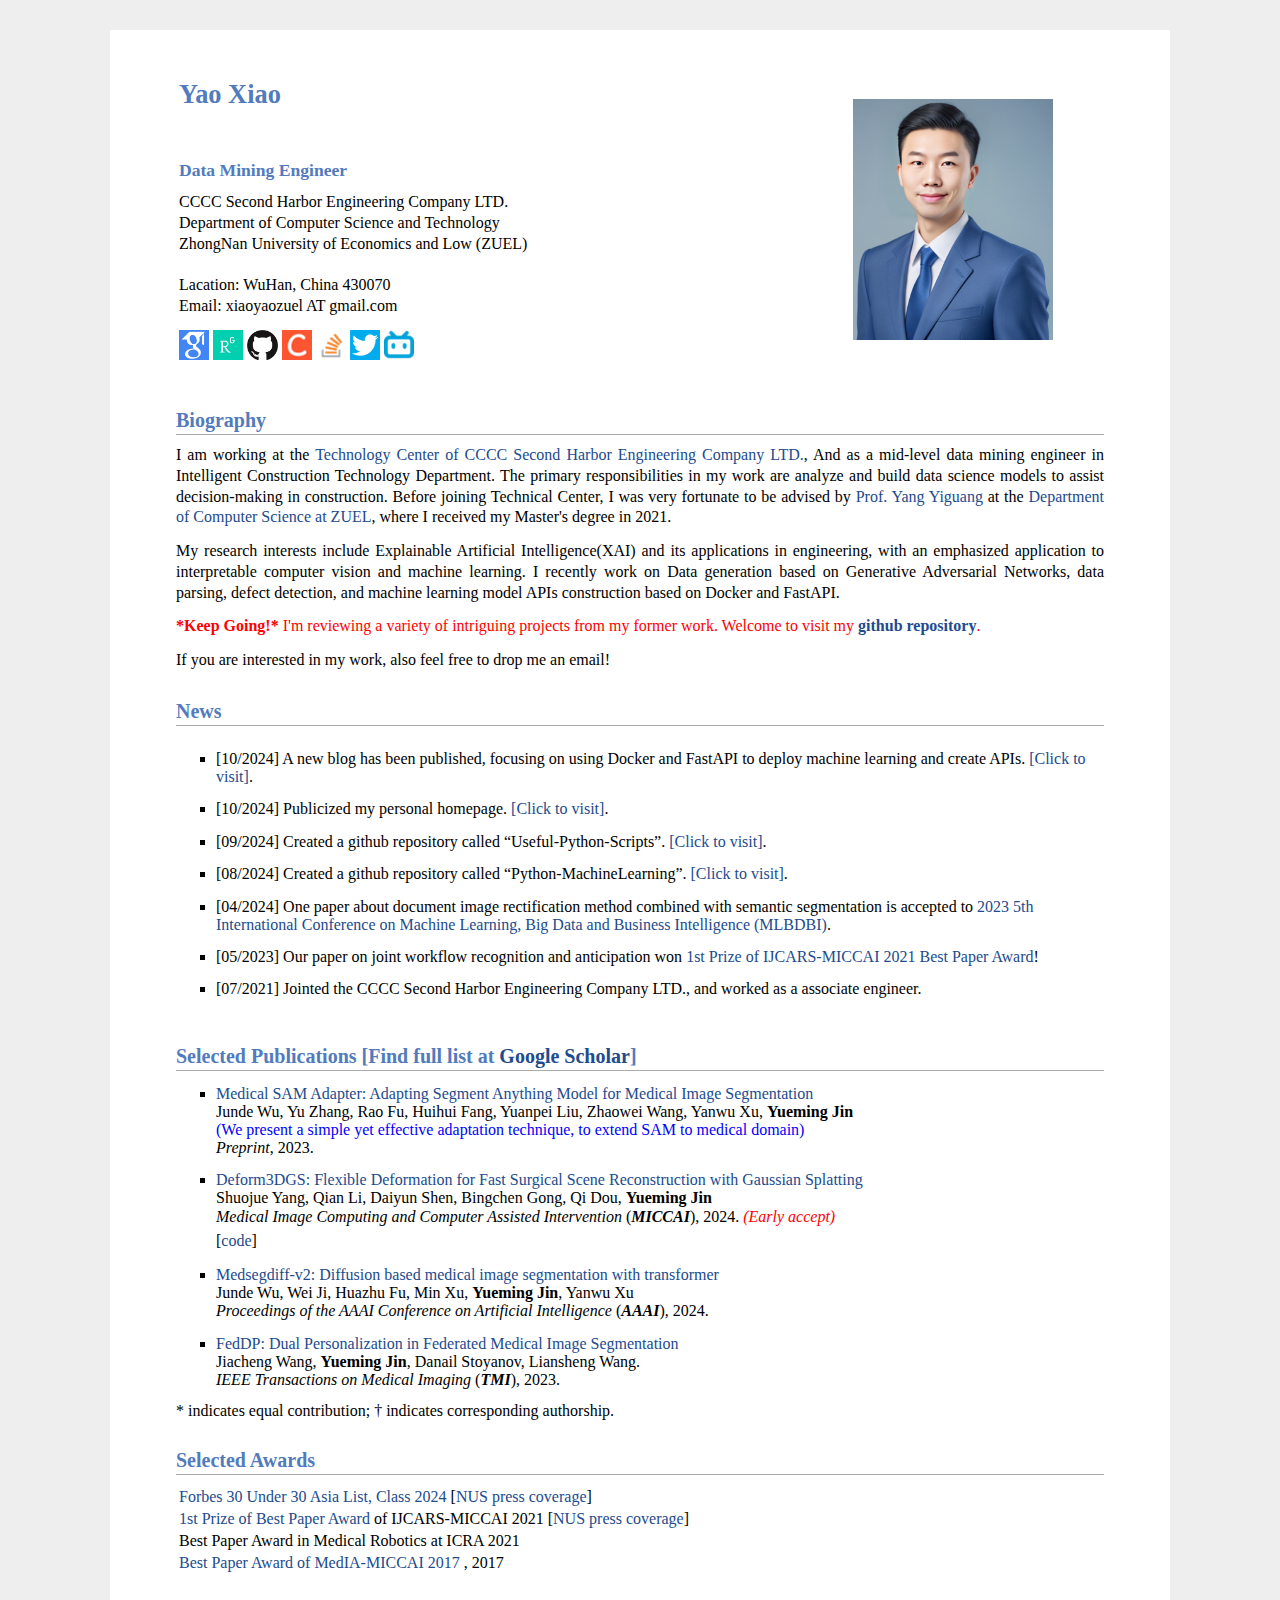
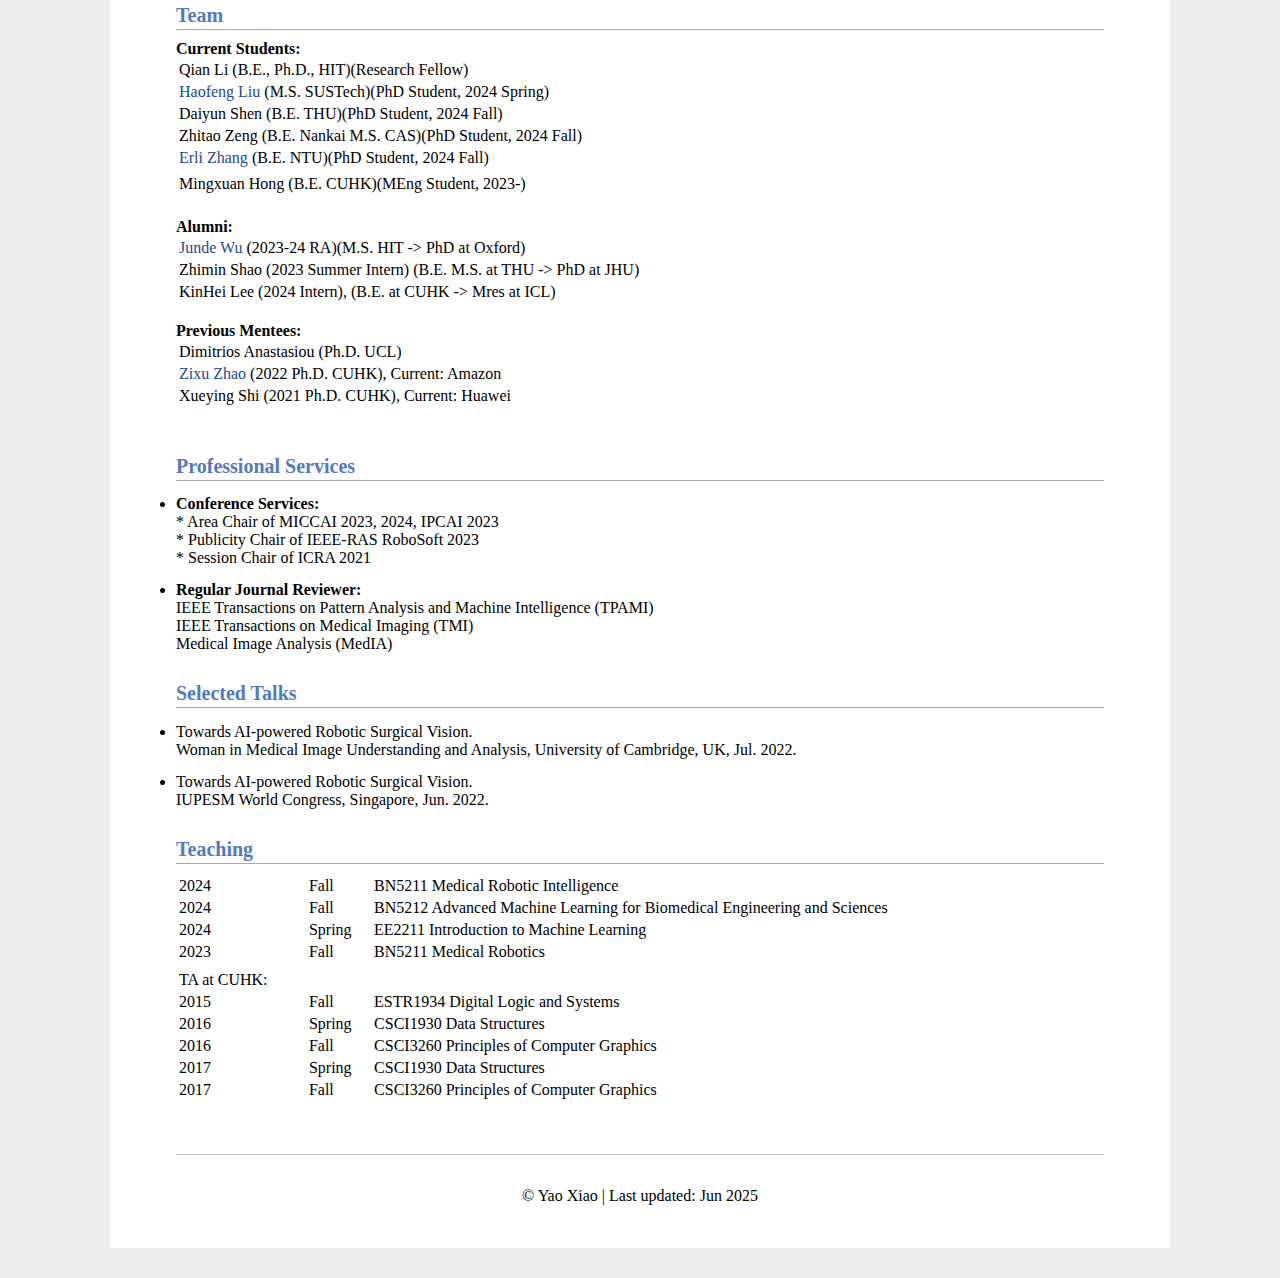
<file: CV/index.html>
<!DOCTYPE html PUBLIC "-//W3C//DTD XHTML 1.1//EN"
  "http://www.w3.org/TR/xhtml11/DTD/xhtml11.dtd">
<html xmlns="http://www.w3.org/1999/xhtml" xml:lang="en">
<head>
<link rel="shortcut icon" href="myIcon.ico">
<meta http-equiv="Content-Type" content="text/html;charset=utf-8" />

<meta name="keywords" content="YaoXiao-CS, Yao Xiao, yaoxiao, xiaoyao ZUEL, xiaoyao ZhongNan University of Economics and Low"> 
<meta name="description" content="Yao Xiao&#39;s CV">
<meta name="google-site-verification" content="m3aRnNskMAzfbkul_ZTUJ5TK32I0B7sDSFvxaE1AUng" />
<meta name="google-site-verification" content="m3aRnNskMAzfbkul_ZTUJ5TK32I0B7sDSFvxaE1AUng" />
<link rel="stylesheet" href="jemdoc.css" type="text/css">
<title>Yao Xiao&#39;s CV</title>
<script>
  (function(i,s,o,g,r,a,m){i['GoogleAnalyticsObject']=r;i[r]=i[r]||function(){
  (i[r].q=i[r].q||[]).push(arguments)},i[r].l=1*new Date();a=s.createElement(o),
  m=s.getElementsByTagName(o)[0];a.async=1;a.src=g;m.parentNode.insertBefore(a,m)
  })(window,document,'script','https://www.google-analytics.com/analytics.js','ga');

  ga('create', 'UA-87320911-1', 'auto');
  ga('send', 'pageview');

</script>
</head>
<body>
<div id="layout-content" style="margin-top:25px">



<table>
	<tbody>
		<tr>
			<td width="670">
				<div id="toptitle">					
					<h1>Yao Xiao</h1><h1>
				</h1></div>

				<h3>Data Mining Engineer</h3>
				<p>
					CCCC Second Harbor Engineering Company LTD. <br>
					Department of Computer Science and Technology <br>
					ZhongNan University of Economics and Low (ZUEL) <br>
					<br>
					Lacation: WuHan, China 430070 <br>
					Email: xiaoyaozuel AT gmail.com
				</p>
				<p> <a href="https://scholar.google.com/"><img src="./pic/google_scholar.png" height="30px" style="margin-bottom:-3px"></a>
					<a href="https://www.researchgate.net"><img src="./pic/rg.png" height="30px" style="margin-bottom:-3px"></a>
					<a href="https://github.com/YaoXiao-CS"><img src="./pic/github_s.jpg" height="30px" style="margin-bottom:-3px"></a>
					<a href="https://blog.csdn.net/AIHUBEI"><img src="./pic/csdn.png" height="30px" style="margin-bottom:-3px"></a>
					<a href="https://stackoverflow.com/users/16867477/yao-xiao"><img src="./pic/stackoverflow.png" height="30px" style="margin-bottom:-3px"></a>
					<a href="https://x.com/xiaoyao65391263"><img src="./pic/twitter.png" height="30px" style="margin-bottom:-3px"></a>
					<!--
					<a href="https://www.linkedin.com"><img src="./pic/LinkedIn_s.png" height="30px" style="margin-bottom:-3px"></a>
					-->
					<a href="https://space.bilibili.com/232042854?spm_id_from=333.1007.0.0"><img src="./pic/bilibili.png" height="30px" style="margin-bottom:-3px"></a>
					<!--
					<a href="https://zh-cn.facebook.com/people/Lequan-Yu/100003696557697"><img src="./pic/Facebook_s.png" height="30px" style="margin-bottom:-3px"></a>
					-->
				</p>
			</td>
			<td>
				<img src="./pic/avatar.png" border="0" width="200"><br>
			</td>
		</tr><tr>
	</tr></tbody>
</table>
<!--[<a href="./CV-Yaoxiao.pdf">CV</a>]-->
<h2>Biography </h2>
<p style="text-align:justify";>
	I am working at the <a href="https://en.ccccltd.cn/">Technology Center of CCCC Second Harbor Engineering Company LTD.</a>, And as a mid-level data mining engineer in Intelligent Construction Technology Department. 
	The primary responsibilities in my work are analyze and build data science models to assist decision-making in construction.
	Before joining Technical Center, I was very fortunate to be advised by <a href="https://xagx.zuel.edu.cn/2016/0918/c3560a79015/page.htm">Prof. Yang Yiguang</a> at the <a href="https://xagx.zuel.edu.cn/main.htm">Department of Computer Science at ZUEL</a>, where I received my Master's degree in 2021.
</p>

<p style="text-align:justify";>
	My research interests include Explainable Artificial Intelligence(XAI) and its applications in engineering, with an emphasized application to interpretable computer vision and machine learning. I recently work on Data generation based on Generative Adversarial Networks, data parsing, defect detection, and machine learning model APIs construction based on Docker and FastAPI.
</p>

<p style="color:red; text-align:justify;"> 
	<b>*Keep Going!*</b> I'm reviewing a variety of intriguing projects from my former work. Welcome to visit my <b><a href="https://github.com/YaoXiao-CS">github repository</a></b>. 
</p> 

<p>If you are interested in my work, also feel free to drop me an email!</p>

<h2>News</h2>
<div style="height: 280px; overflow: auto;">
<ul>
	<li>
		[10/2024] A new blog has been published, focusing on using Docker and FastAPI to deploy machine learning and create APIs. <a href="https://blog.csdn.net/AIHUBEI/article/details/143086226?spm=1001.2014.3001.5502" target="_blank">[Click to visit]</a>.
	</li>
	<li>
		[10/2024] Publicized my personal homepage. <a href="https://yaoxiao-cs.github.io/" target="_blank">[Click to visit]</a>.
	</li>
	<li>
		[09/2024] Created a github repository called “Useful-Python-Scripts”. <a href="https://github.com/YaoXiao-CS/Useful-Python-Scripts" target="_blank">[Click to visit]</a>. 
	</li>
	<li>
		[08/2024] Created a github repository called “Python-MachineLearning”. <a href="https://github.com/YaoXiao-CS/Python-MachineLearning/tree/main" target="_blank">[Click to visit]</a>.
	</li>
	<li>
		[04/2024] One paper about document image rectification method combined with semantic segmentation is accepted to <a href="https://ieeexplore.ieee.org/abstract/document/10481989" target="_blank">2023 5th International Conference on Machine Learning, Big Data and Business Intelligence (MLBDBI)</a>.
	</li>
	<!--
		This list item announces the call for papers for the 2nd MICCAI Workshop on Cancer Prevention through Early Detection (CaPTion), held in June 2023.
		It includes a hyperlink to the official workshop webpage, which opens in a new browser tab.
	-->
	<!--li>
		[06/2023] Our 2nd MICCAI Workshop on Cancer Prevention through Early Detection <a href="https://caption-workshop.github.io/miccai2023/" target="_blank">(CaPTion)</a> call for papers.
	</li-->
	<li>
		[05/2023] Our paper on joint workflow recognition and anticipation won <a href="http://www.miccai.org/about-miccai/awards/ijcars-best-paper-award/" target="_blank">1st Prize of IJCARS-MICCAI 2021 Best Paper Award</a>!
	</li>
	<li>
		[07/2021] Jointed the CCCC Second Harbor Engineering Company LTD., and worked as a associate engineer.
	</li>
</ul>
</div>


<h2>Selected Publications [Find full list at <a href="https://scholar.google.com/citations?user=s_kbB4oAAAAJ&hl=en">Google Scholar</a>]</h2>
	<!-- <p><font face="Arial" size="4"><b>2023</b></font></p> -->
	<ul>

		<li>
			<a href="https://arxiv.org/abs/2304.12620" target="_blank">Medical SAM Adapter: Adapting Segment Anything Model for Medical Image Segmentation</a><br>
			Junde Wu, Yu Zhang, Rao Fu, Huihui Fang, Yuanpei Liu, Zhaowei Wang, Yanwu Xu, <b>Yueming Jin</b> <br>
			<font color="blue">(We present a simple yet effective adaptation technique, to extend SAM to medical domain)</font><br>			
			<em>Preprint</em>, 2023. <br> 
		</li>
			<p style="margin-top:3px">

			</p>
		
		<li>
			<a href="https://arxiv.org/abs/2405.17835" target="_blank">Deform3DGS: Flexible Deformation for Fast Surgical Scene Reconstruction with Gaussian Splatting</a><br>
			Shuojue Yang, Qian Li, Daiyun Shen, Bingchen Gong, Qi Dou, <b>Yueming Jin</b> <br>
			<em>Medical Image Computing and Computer Assisted Intervention</em> (<i><b>MICCAI</b></i>), 2024. <i><p style="color: red; display: inline;">(Early accept)</p></i>
		
		</li>
			<p style="margin-top:3px">
				[<a href="https://github.com/jinlab-imvr/Deform3DGS" target="_blank">code</a>]
			</p>


		<li>
			<a href="https://ojs.aaai.org/index.php/AAAI/article/view/28418" target="_blank">Medsegdiff-v2: Diffusion based medical image segmentation with transformer</a><br>
			Junde Wu, Wei Ji, Huazhu Fu, Min Xu, <b>Yueming Jin</b>, Yanwu Xu <br>
			<!-- <font color="blue">(Summarization report for 3D Reconstruction during Colonoscopy MICCAI 2022 Challenge)</font><br> -->			
			<em>Proceedings of the AAAI Conference on Artificial Intelligence</em> (<i><b>AAAI</b></i>), 2024. <br> 
		</li>
			<p style="margin-top:3px">

			</p>

		<li>
			<a href="https://ieeexplore.ieee.org/abstract/document/10194959" target="_blank">FedDP: Dual Personalization in Federated Medical Image Segmentation</a><br>
			Jiacheng Wang, <b>Yueming Jin</b>, Danail Stoyanov, Liansheng Wang. <br>
			<em>IEEE Transactions on Medical Imaging</em> (<i><b>TMI</b></i>), 2023. <br> 
		</li>
			<p style="margin-top:3px">

			</p>


		
	
	</ul>


</tbody></table>
* indicates equal contribution; † indicates corresponding authorship.


<h2>Selected Awards</h2>
<table style="border-spacing:2px">
	
		<tbody>
		<tr><td> <a href="https://www.forbes.com/profile/jin-yueming/?list=30under30-asia-healthcare-science/&sh=263521c16612">Forbes 30 Under 30 Asia List, Class 2024</a> [<a href="https://cde.nus.edu.sg/news-detail/cde-names-listed-on-forbes-30-under-30-list/" target="_blank">NUS press coverage</a>] </td></tr>
		<tr><td> <a href="https://miccai.org/index.php/about-miccai/awards/ijcars-best-paper-award/" target="_blank">1st Prize of Best Paper Award</a> of IJCARS-MICCAI 2021 [<a href="https://cde.nus.edu.sg/news-detail/asst-prof-jin-yueming-wins-first-prize-for-ai-in-surgery-workflow-paper/" target="_blank">NUS press coverage</a>]</td></tr>
		<tr><td> Best Paper Award in Medical Robotics at ICRA 2021</td></tr>
		<tr><td> <a href="http://www.cse.cuhk.edu.hk/en/achievement/professor-and-research-staff/[base64]">Best Paper Award of MedIA-MICCAI 2017 </a>, 2017</td></tr>
	</tbody>
</table>

<h2>Team</h2>
	<b>Current Students:</b>
	<br>	
	<table style="border-spacing:2px">
	<tbody>
		<tr><td> Qian Li (B.E., Ph.D., HIT)(Research Fellow)</td></tr>
		<tr><td> <a href="https://scholar.google.com/citations?user=ZSmTNXEAAAAJ&hl=en" target="_blank"> Haofeng Liu</a> (M.S. SUSTech)(PhD Student, 2024 Spring)</td></tr>
		<tr><td> Daiyun Shen (B.E. THU)(PhD Student, 2024 Fall)</td></tr>
		<tr><td> Zhitao Zeng (B.E. Nankai M.S. CAS)(PhD Student, 2024 Fall)</td></tr>
		<tr><td> <a href="https://scholar.google.com/citations?user=gfjYZKMAAAAJ&hl=en" target="_blank"> Erli Zhang</a> (B.E. NTU)(PhD Student, 2024 Fall)</td></tr>
		<tr><td> 	</td></tr>
		<tr><td> Mingxuan Hong (B.E. CUHK)(MEng Student, 2023-)</td></tr>
		<tr><td> 	</td></tr>
	</tbody>
	</table>
	<br>	
	
	<b>Alumni:</b>
	<br>
	<table style="border-spacing:2px">
	<tbody>
	<tr><td> <a href="https://scholar.google.com/citations?user=FZSKG-AAAAAJ&hl=en" target="_blank"> Junde Wu</a> (2023-24 RA)(M.S. HIT -> PhD at Oxford)</td></tr>
	<tr><td> Zhimin Shao (2023 Summer Intern) (B.E. M.S. at THU -> PhD at JHU) </td></tr>
	<tr><td> KinHei Lee (2024 Intern), (B.E. at CUHK -> Mres at ICL)</td></tr>
	</tbody>
	</table>
	<br>

	<b>Previous Mentees:</b>
	<br>
	<table style="border-spacing:2px">
	<tbody>
	<tr><td> Dimitrios Anastasiou (Ph.D. UCL)</td></tr>
	<tr><td> <a href="https://scholar.google.com.hk/citations?user=GSQY0CEAAAAJ&hl=zh-CN" target="_blank">Zixu Zhao</a> (2022 Ph.D. CUHK), Current: Amazon </td></tr>
	<tr><td> Xueying Shi (2021 Ph.D. CUHK), Current: Huawei</td></tr>
	</tbody>
	</table>
<br>


<h2>Professional Services</h2>

<li>	
	<b>Conference Services:</b>
    <br> * Area Chair of MICCAI 2023, 2024, IPCAI 2023
    <br> * Publicity Chair of IEEE-RAS RoboSoft 2023
    <br> * Session Chair of ICRA 2021
</li>

<li>
    <b>Regular Journal Reviewer:</b>
	<br>
	IEEE Transactions on Pattern Analysis and Machine Intelligence (TPAMI)<br>
	IEEE Transactions on Medical Imaging (TMI)<br>
	Medical Image Analysis (MedIA)<br>
	<p style="margin-top:3px"></p>		
</li>

<h2>Selected Talks</h2>
<li>Towards AI-powered Robotic Surgical Vision.<br>
Woman in Medical Image Understanding and Analysis, University of Cambridge, UK, Jul. 2022.
</li>
<li>Towards AI-powered Robotic Surgical Vision.<br>
IUPESM World Congress, Singapore, Jun. 2022.
</li>



<h2>Teaching</h2>
<table id="tbTeaching" border="0" width="100%">
	<tbody>
		<tr>
			<td> 2024</td><td>Fall</td><td>BN5211 Medical Robotic Intelligence</td>
		</tr>
		<tr>
			<td> 2024</td><td>Fall</td><td>BN5212 Advanced Machine Learning for Biomedical Engineering and Sciences</td>
		</tr>
		<tr>
			<td> 2024</td><td>Spring</td><td>EE2211 Introduction to Machine Learning</td>
		</tr>
		<tr>
			<td> 2023</td><td>Fall</td><td>BN5211 Medical Robotics</td>
		</tr>
		<td><tr> </td></tr>
		<tr><td> TA at CUHK: </td></tr>
		<tr>
			<td> 2015</td><td>Fall</td><td>ESTR1934 Digital Logic and Systems</td>
		</tr>
		<tr>
			<td> 2016</td><td>Spring</td><td>CSCI1930 Data Structures</td>
		</tr>
		<tr>
			<td> 2016 </td><td>Fall</td><td>CSCI3260 Principles of Computer Graphics</td>
		</tr>
        	<tr>
			<td> 2017</td><td>Spring</td><td>CSCI1930 Data Structures</td>
		</tr>
		<tr>
			<td> 2017</td><td>Fall</td><td>CSCI3260 Principles of Computer Graphics</td>
		</tr>
	</tbody>
</table>



<div id="footer">
	<div id="footer-text"></div>
</div>
	<p><center>
      	<div id="clustrmaps-widget" style="width:10%">
      		<!--script type="text/javascript" id="clstr_globe" src="//cdn.clustrmaps.com/globe.js?d=va-L6lHdAAU-pnGRWuo4n-3yc0GsyFLqhzS0NLNX8Lk"></script-->
      		<script type="text/javascript" id="clstr_globe" src="//clustrmaps.com/globe.js?d=kwyKHhpjCtY5a_is1PxJMuWOPYj_x8IohZ5TYKJekRQ"></script>
			<noscript><a href='https://clustrmaps.com/site/1c1nd'  title='Visit tracker'><img src='//www.clustrmaps.com/map_v2.png?d=kwyKHhpjCtY5a_is1PxJMuWOPYj_x8IohZ5TYKJekRQ&cl=ffffff'/></a></noscript>


	</div>        
	<br>
        &copy; Yao Xiao | Last updated: Jun 2025
     
      </center></p>


</div>
</body></html>
</file>
<file: CV/jemdoc.css>
/* Default css file for jemdoc. */

table#tlayout {
    border: none;
    border-collapse: separate;
    background: white;
}
/*
body {
	background: white;
	padding-bottom: 8px;
	margin: 0;
}
*/
html {
  background-color: #eeeeee; 
}

body { 
  font-family: Georgia, serif;
  color: #000;
  background-color: #ffffff; 
  text-align:left; /* for IE */
  margin-top: 30px; 
  margin-bottom: 30px;
  margin-left: auto;
  margin-right: auto;
  padding-left:  50px;
  padding-right: 50px;
  padding-top: 10px;
  padding-bottom: 30px;
  max-width: 960px;
}

#layout-menu {
	background: #f6f6f6;
	border: 1px solid #dddddd;
	padding-top: 0.5em;
	padding-left: 8px;
	padding-right: 8px;
	font-size: 1.0em;
	width: auto;
	white-space: nowrap;
    text-align: left;
    vertical-align: top;
}

#layout-menu td {
	background: #f4f4f4;
    vertical-align: top;
}

#layout-content {
	padding-top: 0.0em;
	padding-left: 1.0em;
	padding-right: 1.0em;
    border: none;
    background: white;
    text-align: left;
    vertical-align: top;
}

#layout-menu a {
	line-height: 1.5em;
	margin-left: 0.5em;
}

tt {
    background: #ffffdd;
}

pre, tt {
	font-size: 90%;
	font-family: monaco, monospace;
}

a, a > tt {
	color: #224b8d;
	text-decoration: none;
}

a:hover {
	border-bottom: 1px gray dotted;
}

#layout-menu a.current:link, #layout-menu a.current:visited {
	color: #022b6d;
	border-bottom: 1px gray solid;
}
#layout-menu a:link, #layout-menu a:visited, #layout-menu a:hover {
	color: #527bbd;
	text-decoration: none;
}
#layout-menu a:hover {
	text-decoration: none;
}

div.menu-category {
	border-bottom: 1px solid gray;
	margin-top: 0.8em;
	padding-top: 0.2em;
	padding-bottom: 0.1em;
	font-weight: bold;
}

div.menu-item {
	padding-left: 16px;
	text-indent: -16px;
}

div#toptitle {
	padding-bottom: 0.2em;
	margin-bottom: 1.5em;
	/*border-bottom: 3px double gray;*/
}

/* Reduce space if we begin the page with a title. */
div#toptitle + h2, div#toptitle + h3 {
	margin-top: 0em;
}

div#subtitle {
	margin-top: 0.0em;
	margin-bottom: 0.0em;
	padding-top: 0em;
	padding-bottom: 0.1em;
}

em {
	font-style: italic;
}

strong {
	font-weight: bold;
}


h1, h2, h3 {
	color: #527bbd;
	margin-top: 0.7em;
	margin-bottom: 0.5em;
	padding-bottom: 0.2em;
	line-height: 1.0;
	padding-top: 0.5em;
	border-bottom: 1px solid #aaaaaa;
}

h1 {
	font-size: 165%;
	padding-bottom: 0.3em;
}

h2 {
	padding-top: 0.8em;
	font-size: 125%;
}

h2 + h3 {
    padding-top: 0.2em;
}

h3 {
	font-size: 110%;
	border-bottom: none;
}

p {
	margin-top: 0.0em;
	margin-bottom: 0.8em;
	padding: 0;
	line-height: 1.3;
}

pre {
	padding: 0;
	margin: 0;
}

div#footer {
	font-size: small;
	border-top: 1px solid #c0c0c0;
	padding-top: 0.1em;
	margin-top: 4.0em;
	color: #c0c0c0;
}

div#footer a {
	color: #80a0b0;
}

div#footer-text {
	float: left;
	padding-bottom: 8px;
}

ul, ol, dl {
	margin-top: 0.2em;
	padding-top: 0;
	margin-bottom: 0.8em;
}

dt {
	margin-top: 0.5em;
	margin-bottom: 0;
}

dl {
	margin-left: 20px;
}

dd {
	color: #222222;
}

dd > *:first-child {
	margin-top: 0;
}

ul {
	list-style-position: outside;
	list-style-type: square;
}

p + ul, p + ol {
	margin-top: -0.5em;
}

li {
	margin-top:0.9em;
}

ol {
	list-style-position: outside;
	list-style-type: decimal;
}

li p, dd p {
	margin-bottom: 0.3em;
}


ol ol {
	list-style-type: lower-alpha;
}

ol ol ol {
	list-style-type: lower-roman;
}

p + div.codeblock {
	margin-top: -0.6em;
}

div.codeblock, div.infoblock {
	margin-right: 0%;
	margin-top: 1.2em;
	margin-bottom: 1.3em;
}

div.blocktitle {
	font-weight: bold;
	color: #cd7b62;
	margin-top: 1.2em;
	margin-bottom: 0.1em;
}

div.blockcontent {
	border: 1px solid silver;
	padding: 0.3em 0.5em;
}

div.infoblock > div.blockcontent {
	background: #ffffee;
}

div.blockcontent p + ul, div.blockcontent p + ol {
	margin-top: 0.4em;
}

div.infoblock p {
	margin-bottom: 0em;
}

div.infoblock li p, div.infoblock dd p {
	margin-bottom: 0.5em;
}

div.infoblock p + p {
	margin-top: 0.8em;
}

div.codeblock > div.blockcontent {
	background: #f6f6f6;
}

span.pycommand {
	color: #000070;
}

span.statement {
	color: #008800;
}
span.builtin {
	color: #000088;
}
span.special {
	color: #990000;
}
span.operator {
	color: #880000;
}
span.error {
	color: #aa0000;
}
span.comment, span.comment > *, span.string, span.string > * {
	color: #606060;
}

@media print {
	#layout-menu { display: none; }
}

#fwtitle {
	margin: 2px;
}

#fwtitle #toptitle {
	padding-left: 0.5em;
	margin-bottom: 0.5em;
}

#layout-content h1:first-child, #layout-content h2:first-child, #layout-content h3:first-child {
	margin-top: -0.7em;
}

div#toptitle h1, #layout-content div#toptitle h1 {
	margin-bottom: 0.0em;
	padding-bottom: 0.1em;
	padding-top: 0;
	margin-top: 0.5em;
	border-bottom: none;
}

img.eq {
	padding: 0;
	padding-left: 0.1em;
	padding-right: 0.1em;
	margin: 0;
}

img.eqwl {
	padding-left: 2em;
	padding-top: 0.6em;
	padding-bottom: 0.2em;
	margin: 0;
}

table + table {
    margin-top: 1em;
}

tr.heading {
    font-weight: bold;
    border-bottom: 2px solid black;
}

img {
    border: none;
}

table.imgtable, table.imgtable td {
    border: none;
    text-align: left;
}
</file>
